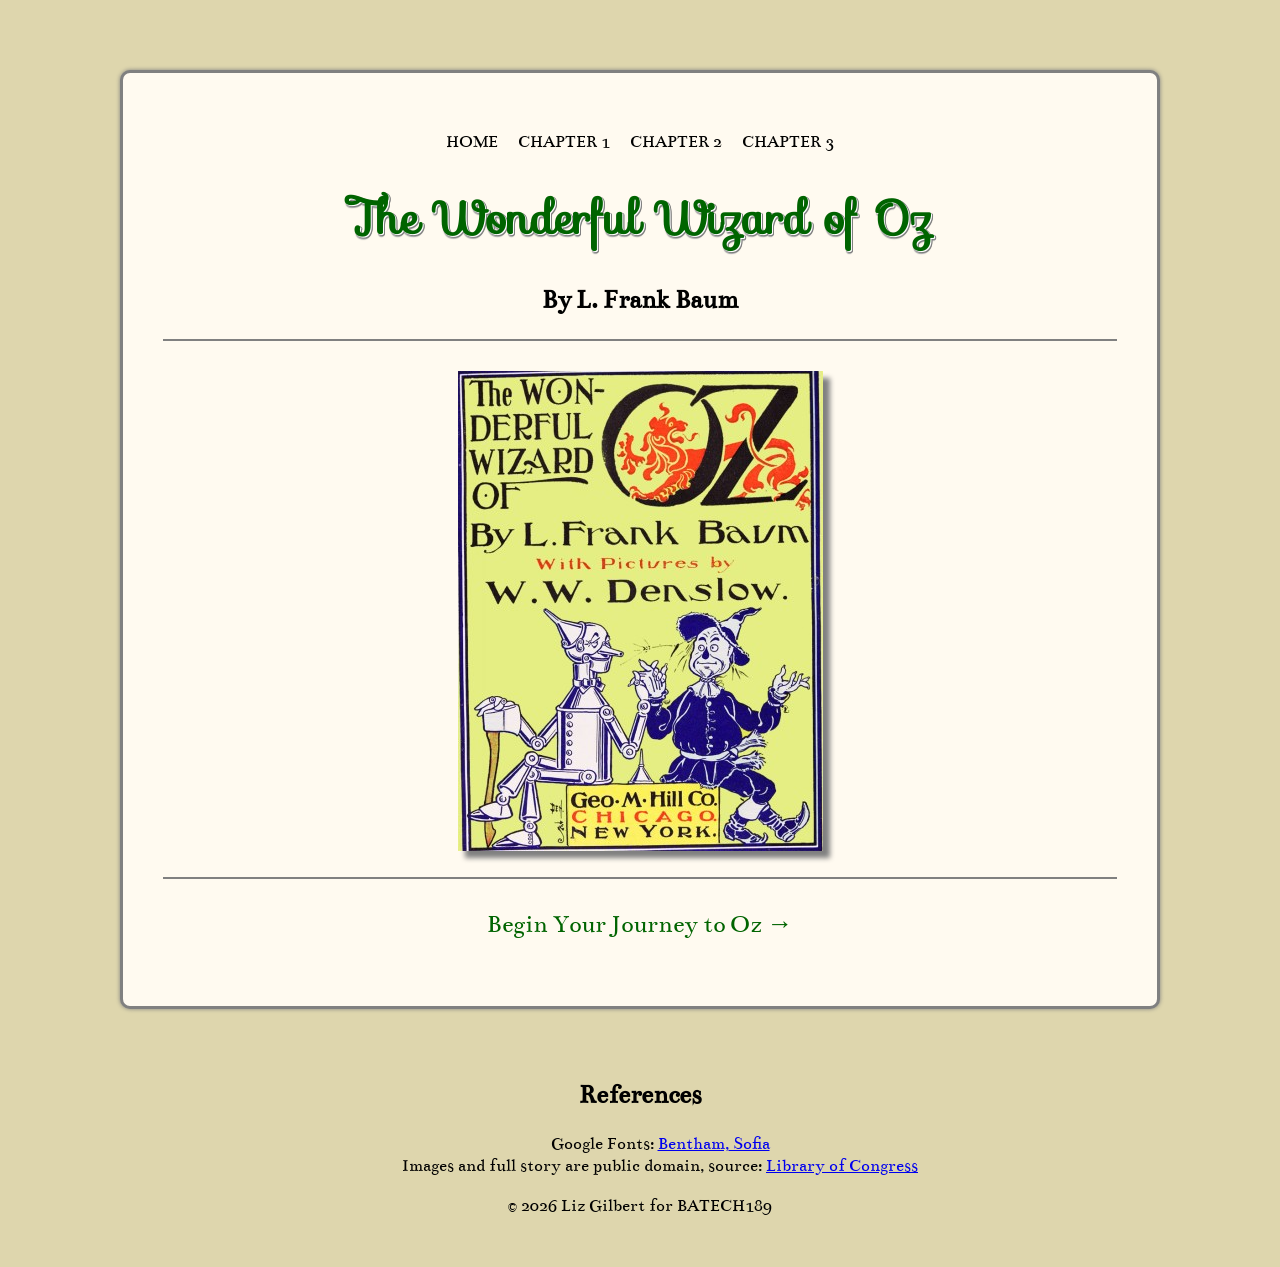
<file: index.html>
<!doctype html>
<html lang="en">
    <head>
        <meta charset="UTF-8" />
        <title>The Wonderful Wizard of Oz</title>
        <link rel="stylesheet" href="style.css" />
        <link rel="preconnect" href="https://fonts.googleapis.com" />
        <link rel="preconnect" href="https://fonts.gstatic.com" crossorigin />
        <link href="https://fonts.googleapis.com/css2?family=Sofia&display=swap" rel="stylesheet" />
        <link rel="preconnect" href="https://fonts.gstatic.com" crossorigin />
        <link href="https://fonts.googleapis.com/css2?family=Bentham&display=swap" rel="stylesheet" />
        <style>
            .image-shadow {
                box-shadow: 7px 7px 5px grey;
            }
        </style>
    </head>
    <body>
        <main>
            <header>
                <nav>
                    <ul>
                        <li><a href="index.html">HOME</a></li>
                        <li><a href="chapter1.html">CHAPTER 1</a></li>
                        <li><a href="chapter2.html">CHAPTER 2</a></li>
                        <li><a href="chapter3.html">CHAPTER 3</a></li>
                    </ul>
                </nav>
                <h1 class="font-effect-shadow-multiple">The Wonderful Wizard of Oz</h1>
                <h2>By L. Frank Baum</h2>
            </header>
            <hr>
            <img
                class="image-shadow"
                src="Wizard-of-Oz/cover1.jpg"
                alt="The Wonderful Wizard of Oz Original Book Cover" />
            <hr>
            <p class="center-text"><a href="chapter1.html">Begin Your Journey to Oz &rarr;</a></p>
        </main>
        <footer>
            <h2>References</h2>
            <ul>
                <li>
                    Google Fonts:
                    <a
                        href="https://fonts.google.com/specimen/Bentham?preview.layout=grid&categoryFilters=Feeling:%2FExpressive%2FBusiness;Serif:%2FSerif%2FModern&preview.script=Latn"
                        target="_blank">
                        Bentham,</a
                    ><a
                        href="https://fonts.google.com/specimen/Sofia?preview.layout=grid&preview.script=Latn"
                        target="_blank">
                        Sofia</a
                    >
                </li>
                <li>
                    Images and full story are public domain, source:
                    <a href="https://www.loc.gov/item/03032405/" target="_blank">Library of Congress</a>
                </li>
            </ul>
            <p class="copyright">&copy; 2026 Liz Gilbert for BATECH189</p>
        </footer>
    </body>
</html>
</file>
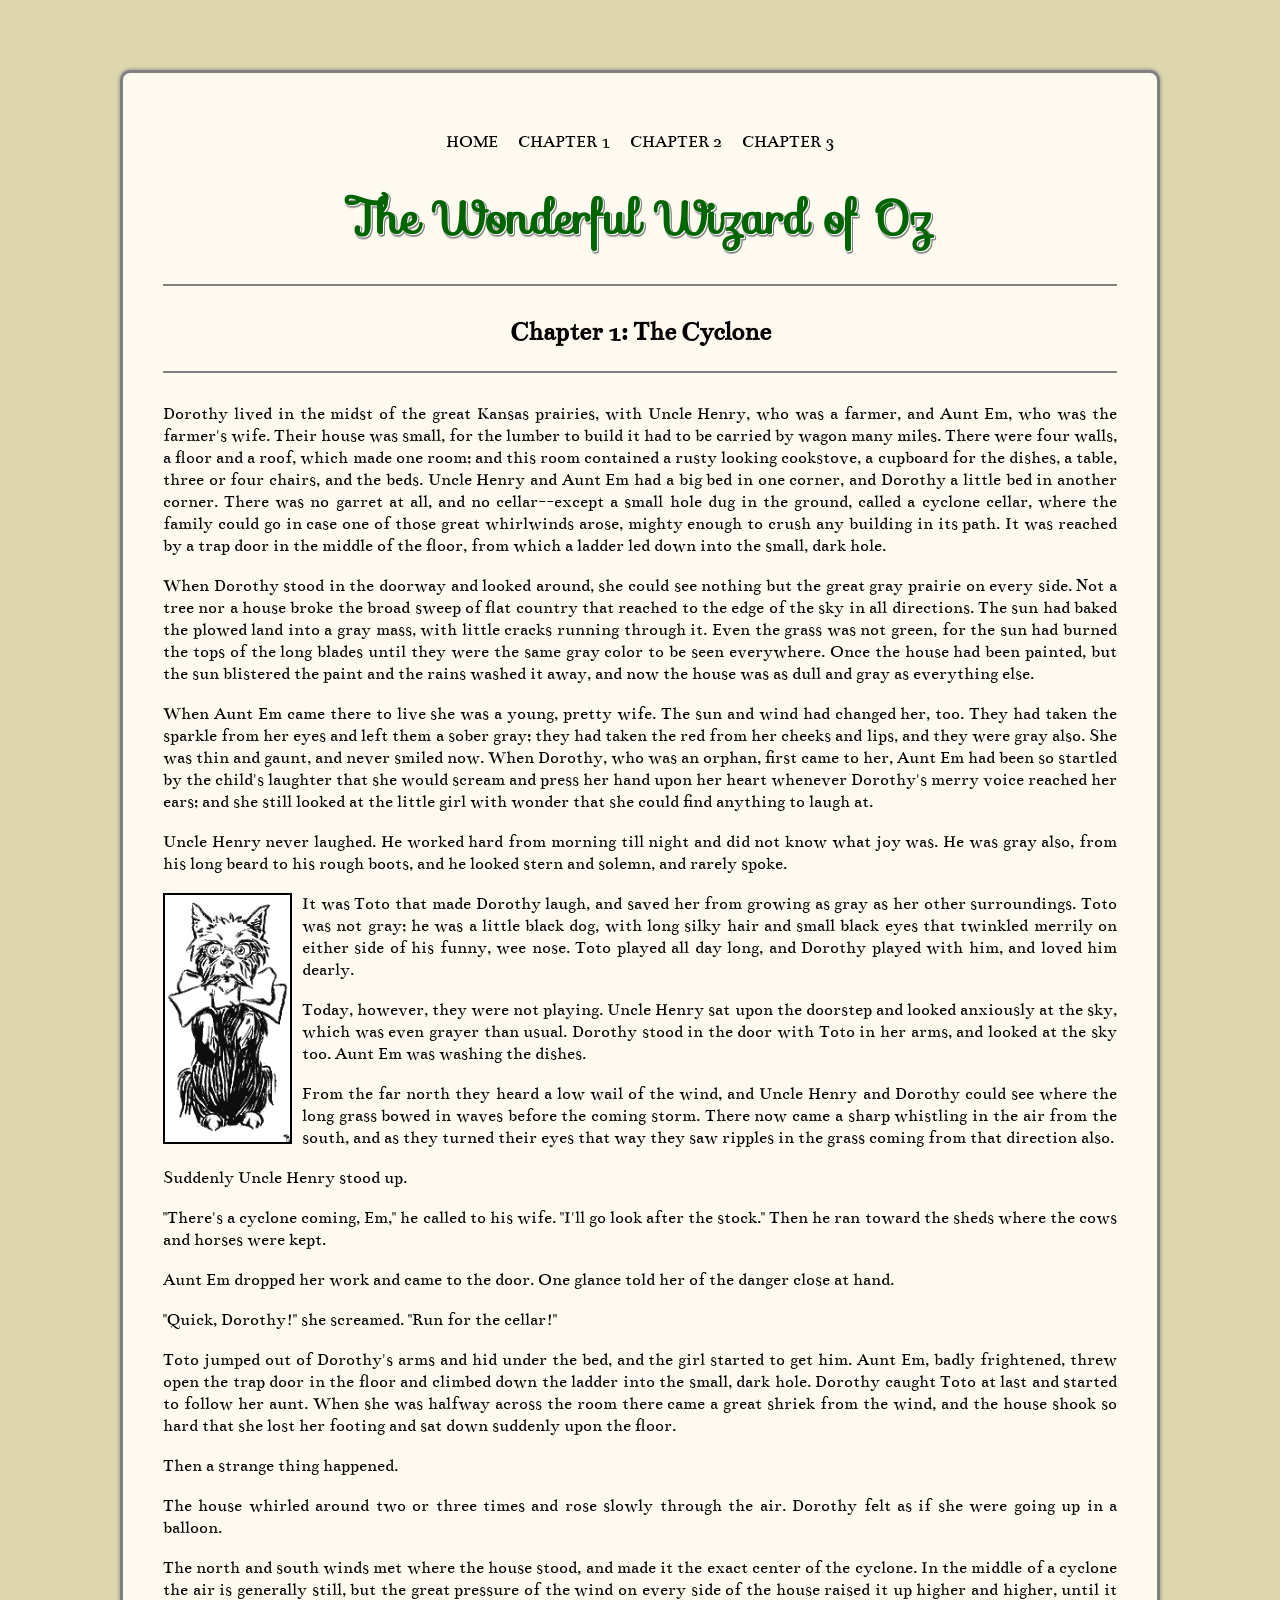
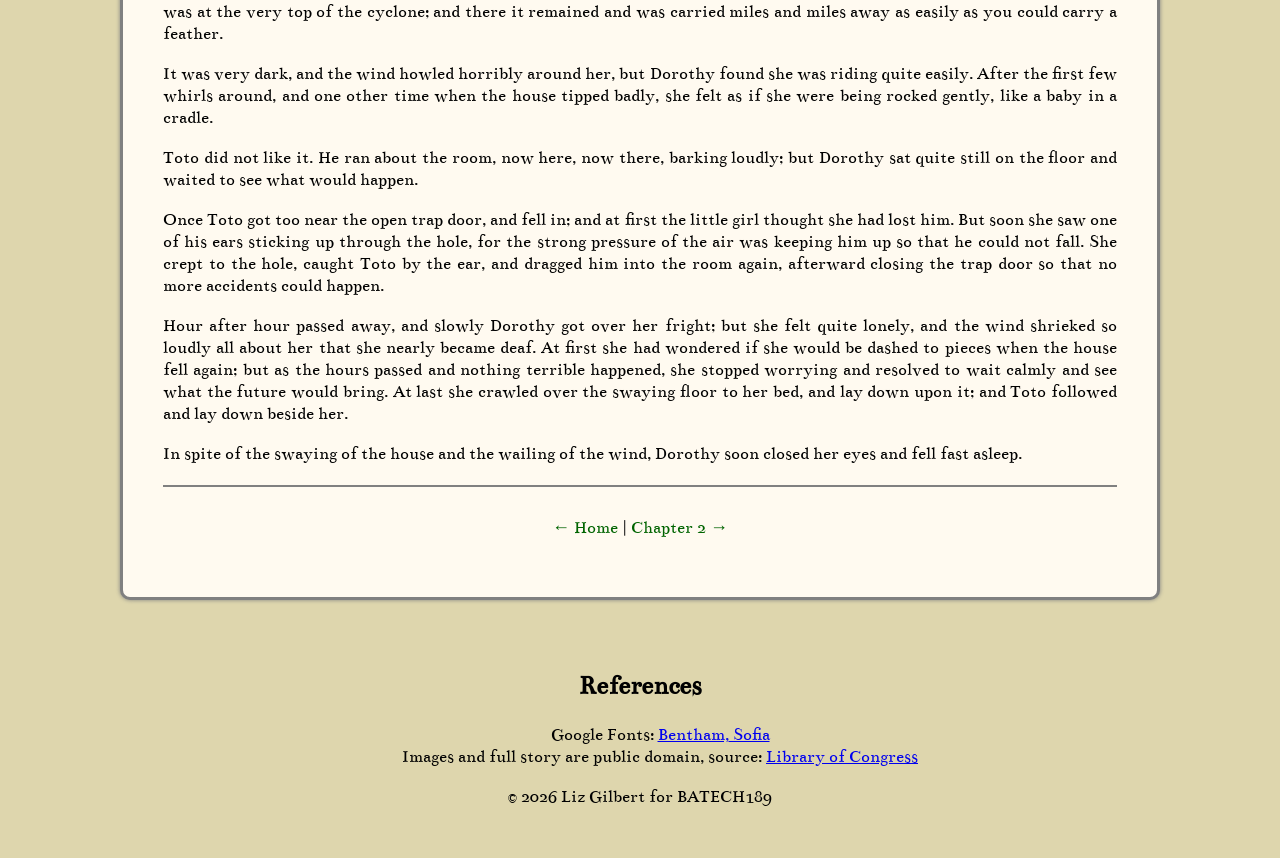
<file: chapter1.html>
<!doctype html>
<html lang="en">
  <head>
    <meta charset="UTF-8" />
    <meta name="viewport" content="width=device-width, initial-scale=1.0" />
    <title>The Cyclone</title>
    <link rel="stylesheet" href="style.css" />
    <link rel="preconnect" href="https://fonts.googleapis.com" />
    <link rel="preconnect" href="https://fonts.gstatic.com" crossorigin />
    <link href="https://fonts.googleapis.com/css2?family=Sofia&display=swap" rel="stylesheet" />
    <link rel="preconnect" href="https://fonts.gstatic.com" crossorigin />
    <link href="https://fonts.googleapis.com/css2?family=Bentham&display=swap" rel="stylesheet" />
  </head>
  <body>
    <main>
      <header>
        <nav>
          <ul>
            <li><a href="index.html">HOME</a></li>
            <li><a href="chapter1.html">CHAPTER 1</a></li>
            <li><a href="chapter2.html">CHAPTER 2</a></li>
            <li><a href="chapter3.html">CHAPTER 3</a></li>
          </ul>
        </nav>
        <h1 class="font-effect-shadow-multiple">The Wonderful Wizard of Oz</h1>
        <hr />
        <h2>Chapter 1: The Cyclone</h2>
        <hr />
      </header>
      <p>
        Dorothy lived in the midst of the great Kansas prairies, with Uncle Henry, who was a farmer, and Aunt Em, who
        was the farmer's wife. Their house was small, for the lumber to build it had to be carried by wagon many miles.
        There were four walls, a floor and a roof, which made one room; and this room contained a rusty looking
        cookstove, a cupboard for the dishes, a table, three or four chairs, and the beds. Uncle Henry and Aunt Em had a
        big bed in one corner, and Dorothy a little bed in another corner. There was no garret at all, and no
        cellar--except a small hole dug in the ground, called a cyclone cellar, where the family could go in case one of
        those great whirlwinds arose, mighty enough to crush any building in its path. It was reached by a trap door in
        the middle of the floor, from which a ladder led down into the small, dark hole.
      </p>
      <p>
        When Dorothy stood in the doorway and looked around, she could see nothing but the great gray prairie on every
        side. Not a tree nor a house broke the broad sweep of flat country that reached to the edge of the sky in all
        directions. The sun had baked the plowed land into a gray mass, with little cracks running through it. Even the
        grass was not green, for the sun had burned the tops of the long blades until they were the same gray color to
        be seen everywhere. Once the house had been painted, but the sun blistered the paint and the rains washed it
        away, and now the house was as dull and gray as everything else.
      </p>
      <p>
        When Aunt Em came there to live she was a young, pretty wife. The sun and wind had changed her, too. They had
        taken the sparkle from her eyes and left them a sober gray; they had taken the red from her cheeks and lips, and
        they were gray also. She was thin and gaunt, and never smiled now. When Dorothy, who was an orphan, first came
        to her, Aunt Em had been so startled by the child's laughter that she would scream and press her hand upon her
        heart whenever Dorothy's merry voice reached her ears; and she still looked at the little girl with wonder that
        she could find anything to laugh at.
      </p>
      <p>
        Uncle Henry never laughed. He worked hard from morning till night and did not know what joy was. He was gray
        also, from his long beard to his rough boots, and he looked stern and solemn, and rarely spoke.
      </p>
      <img class="float-left" src="Wizard-of-Oz/toto.png" alt="Toto, Dorthy's pet dog" />
      <p>
        It was Toto that made Dorothy laugh, and saved her from growing as gray as her other surroundings. Toto was not
        gray; he was a little black dog, with long silky hair and small black eyes that twinkled merrily on either side
        of his funny, wee nose. Toto played all day long, and Dorothy played with him, and loved him dearly.
      </p>
      <p>
        Today, however, they were not playing. Uncle Henry sat upon the doorstep and looked anxiously at the sky, which
        was even grayer than usual. Dorothy stood in the door with Toto in her arms, and looked at the sky too. Aunt Em
        was washing the dishes.
      </p>
      <p>
        From the far north they heard a low wail of the wind, and Uncle Henry and Dorothy could see where the long grass
        bowed in waves before the coming storm. There now came a sharp whistling in the air from the south, and as they
        turned their eyes that way they saw ripples in the grass coming from that direction also.
      </p>
      <p>Suddenly Uncle Henry stood up.</p>
      <p>
        "There's a cyclone coming, Em," he called to his wife. "I'll go look after the stock." Then he ran toward the
        sheds where the cows and horses were kept.
      </p>
      <p>Aunt Em dropped her work and came to the door. One glance told her of the danger close at hand.</p>
      <p>"Quick, Dorothy!" she screamed. "Run for the cellar!"</p>
      <p>
        Toto jumped out of Dorothy's arms and hid under the bed, and the girl started to get him. Aunt Em, badly
        frightened, threw open the trap door in the floor and climbed down the ladder into the small, dark hole. Dorothy
        caught Toto at last and started to follow her aunt. When she was halfway across the room there came a great
        shriek from the wind, and the house shook so hard that she lost her footing and sat down suddenly upon the
        floor.
      </p>
      <p>Then a strange thing happened.</p>
      <p>
        The house whirled around two or three times and rose slowly through the air. Dorothy felt as if she were going
        up in a balloon.
      </p>
      <p>
        The north and south winds met where the house stood, and made it the exact center of the cyclone. In the middle
        of a cyclone the air is generally still, but the great pressure of the wind on every side of the house raised it
        up higher and higher, until it was at the very top of the cyclone; and there it remained and was carried miles
        and miles away as easily as you could carry a feather.
      </p>
      <p>
        It was very dark, and the wind howled horribly around her, but Dorothy found she was riding quite easily. After
        the first few whirls around, and one other time when the house tipped badly, she felt as if she were being
        rocked gently, like a baby in a cradle.
      </p>
      <p>
        Toto did not like it. He ran about the room, now here, now there, barking loudly; but Dorothy sat quite still on
        the floor and waited to see what would happen.
      </p>
      <p>
        Once Toto got too near the open trap door, and fell in; and at first the little girl thought she had lost him.
        But soon she saw one of his ears sticking up through the hole, for the strong pressure of the air was keeping
        him up so that he could not fall. She crept to the hole, caught Toto by the ear, and dragged him into the room
        again, afterward closing the trap door so that no more accidents could happen.
      </p>
      <p>
        Hour after hour passed away, and slowly Dorothy got over her fright; but she felt quite lonely, and the wind
        shrieked so loudly all about her that she nearly became deaf. At first she had wondered if she would be dashed
        to pieces when the house fell again; but as the hours passed and nothing terrible happened, she stopped worrying
        and resolved to wait calmly and see what the future would bring. At last she crawled over the swaying floor to
        her bed, and lay down upon it; and Toto followed and lay down beside her.
      </p>
      <p>
        In spite of the swaying of the house and the wailing of the wind, Dorothy soon closed her eyes and fell fast
        asleep.
      </p>
      <hr />
      <p class="center"><a href="index.html">&larr; Home</a> | <a href="chapter2.html">Chapter 2 &rarr; </a></p>
    </main>
    <footer>
      <h2>References</h2>
      <ul>
        <li>
          Google Fonts:
          <a
            href="https://fonts.google.com/specimen/Bentham?preview.layout=grid&categoryFilters=Feeling:%2FExpressive%2FBusiness;Serif:%2FSerif%2FModern&preview.script=Latn"
            target="_blank">
            Bentham,</a
          ><a href="https://fonts.google.com/specimen/Sofia?preview.layout=grid&preview.script=Latn" target="_blank">
            Sofia</a
          >
        </li>
        <li>
          Images and full story are public domain, source:
          <a href="https://www.loc.gov/item/03032405/" target="_blank">Library of Congress</a>
        </li>
      </ul>
      <p class="copyright">&copy; 2026 Liz Gilbert for BATECH189</p>
    </footer>
  </body>
</html>
</file>
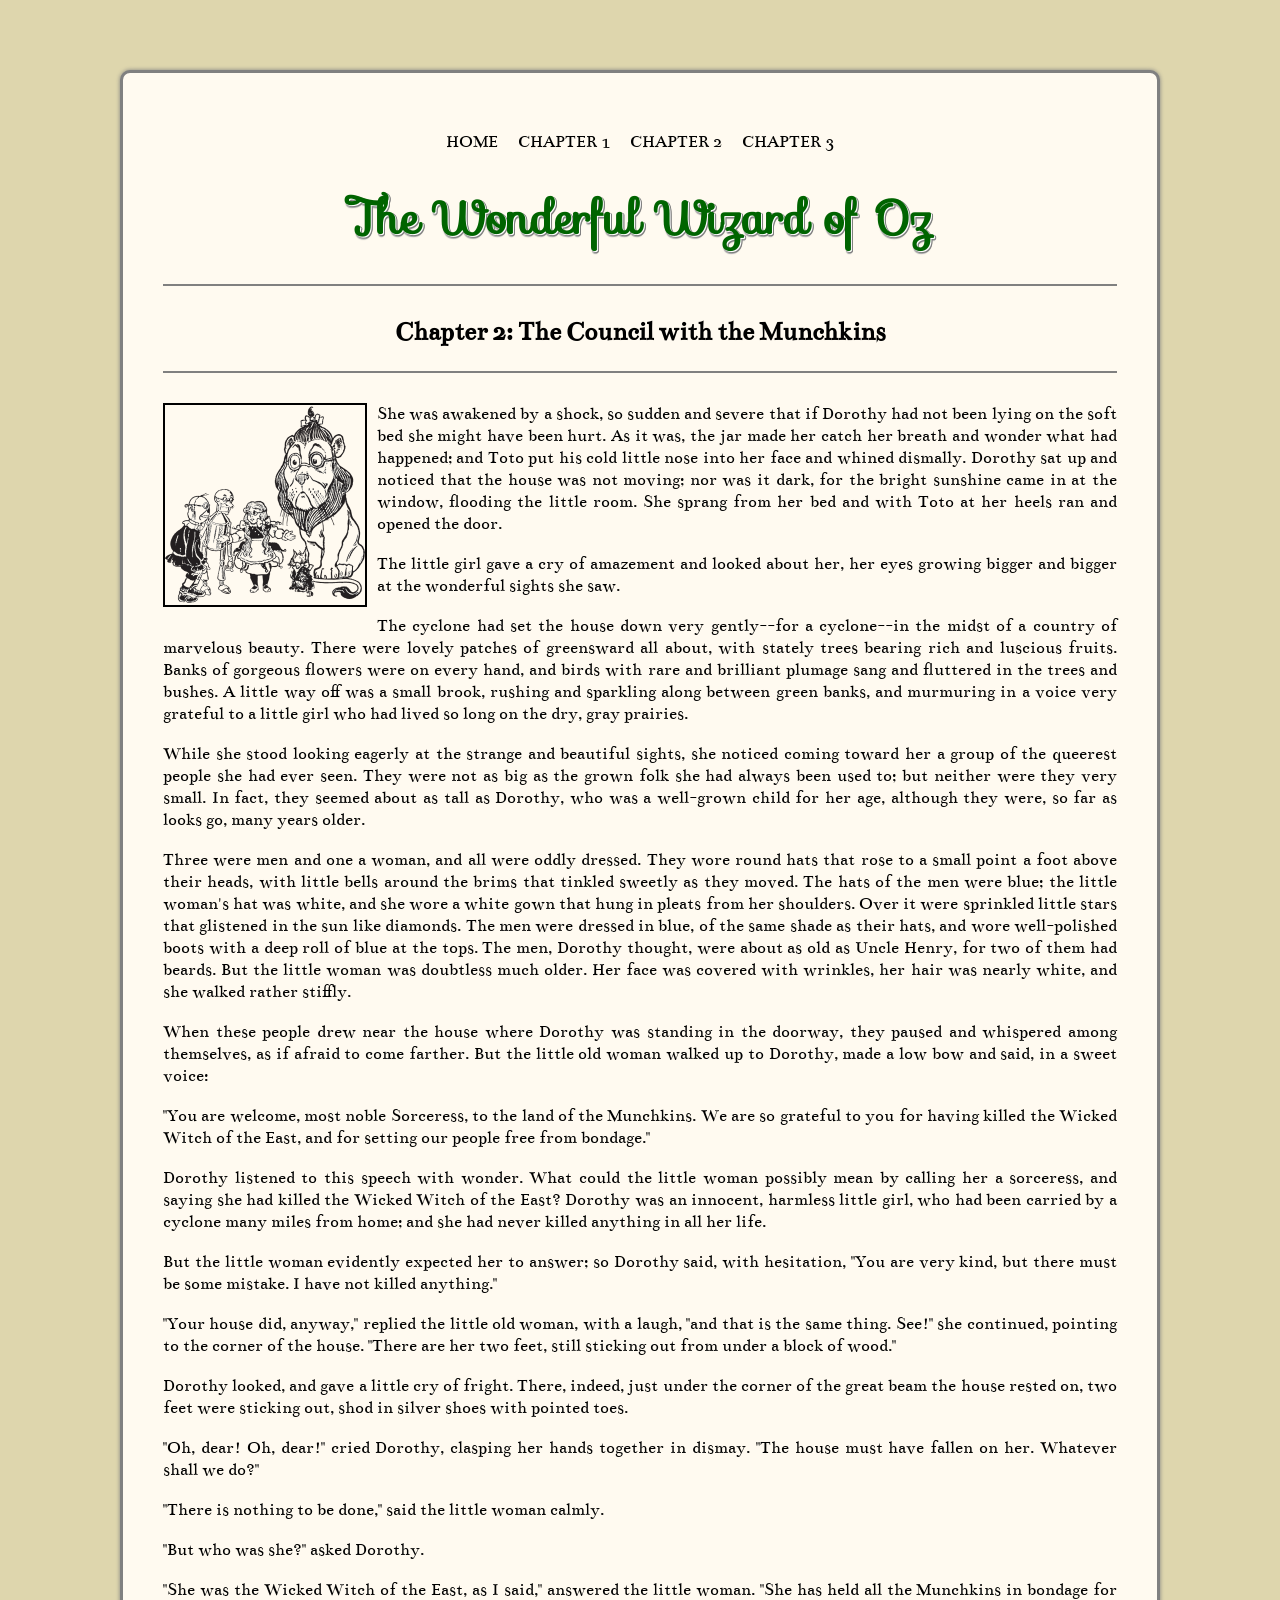
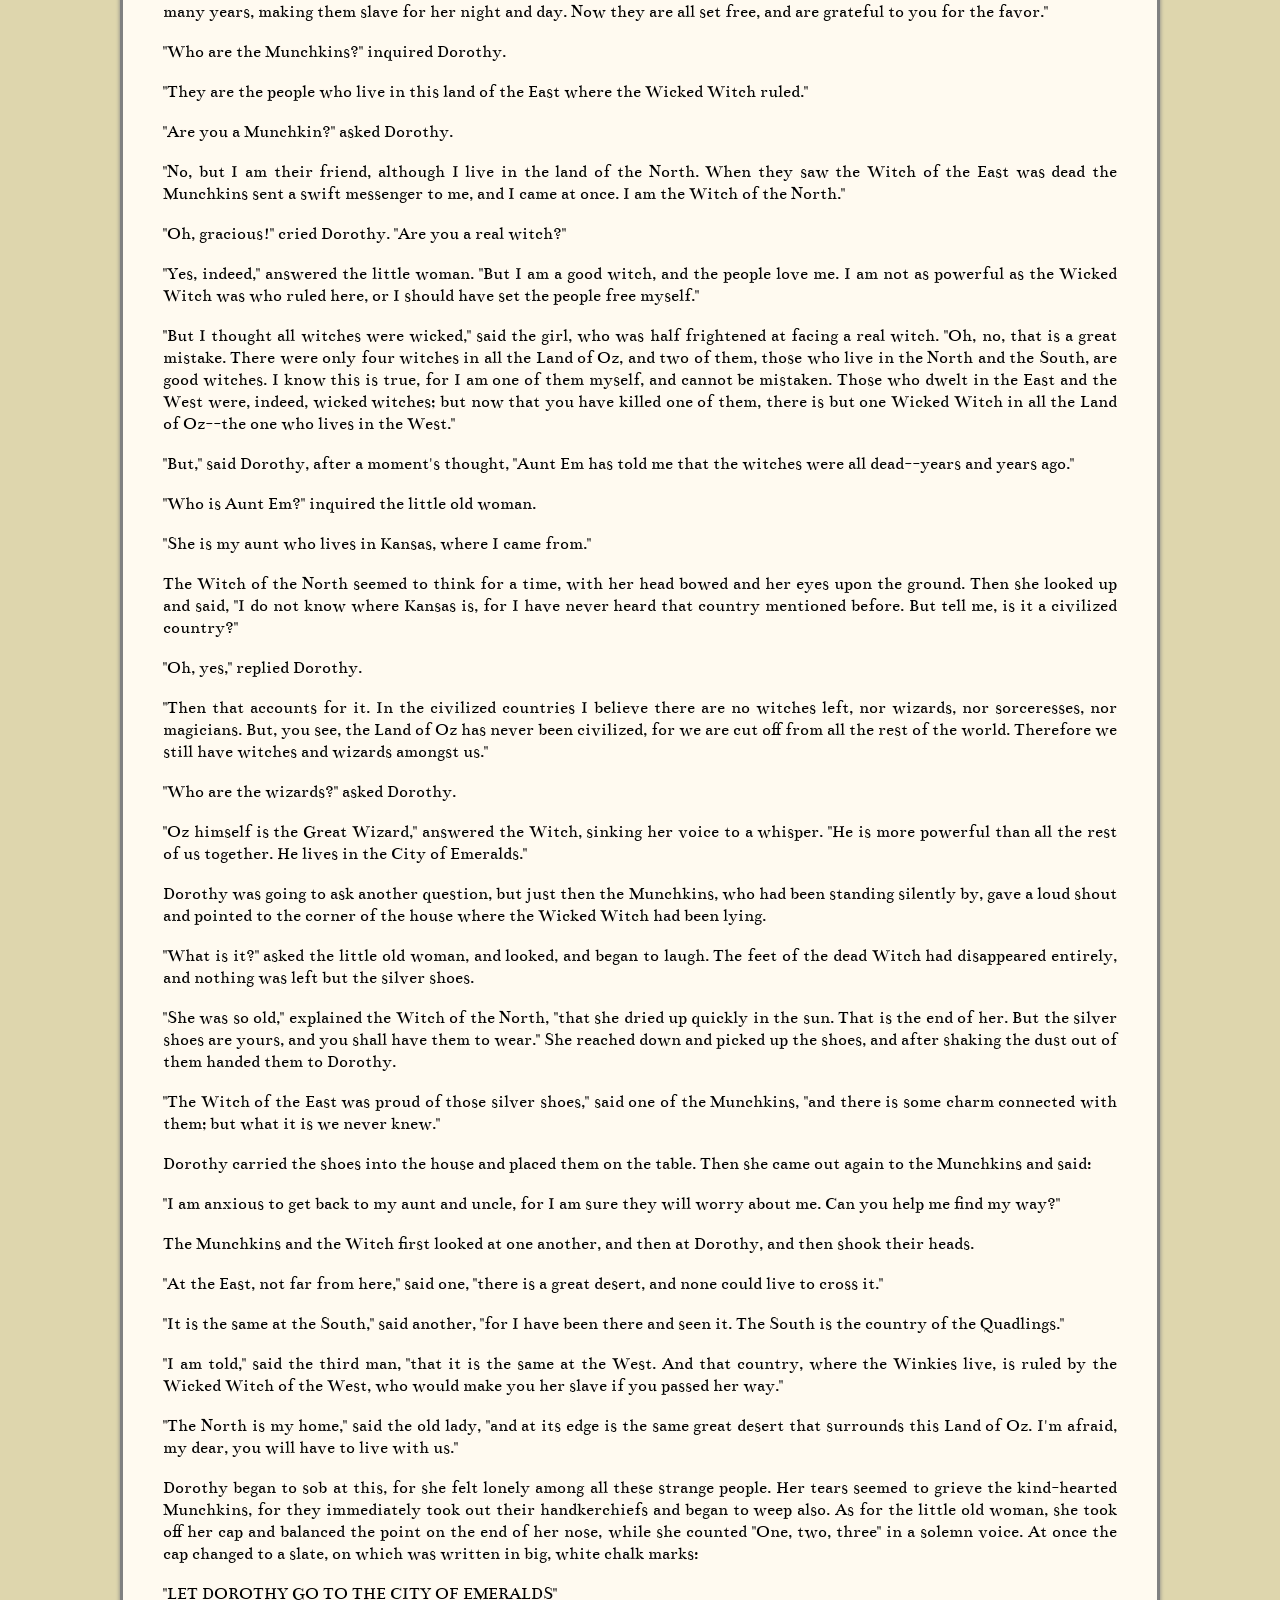
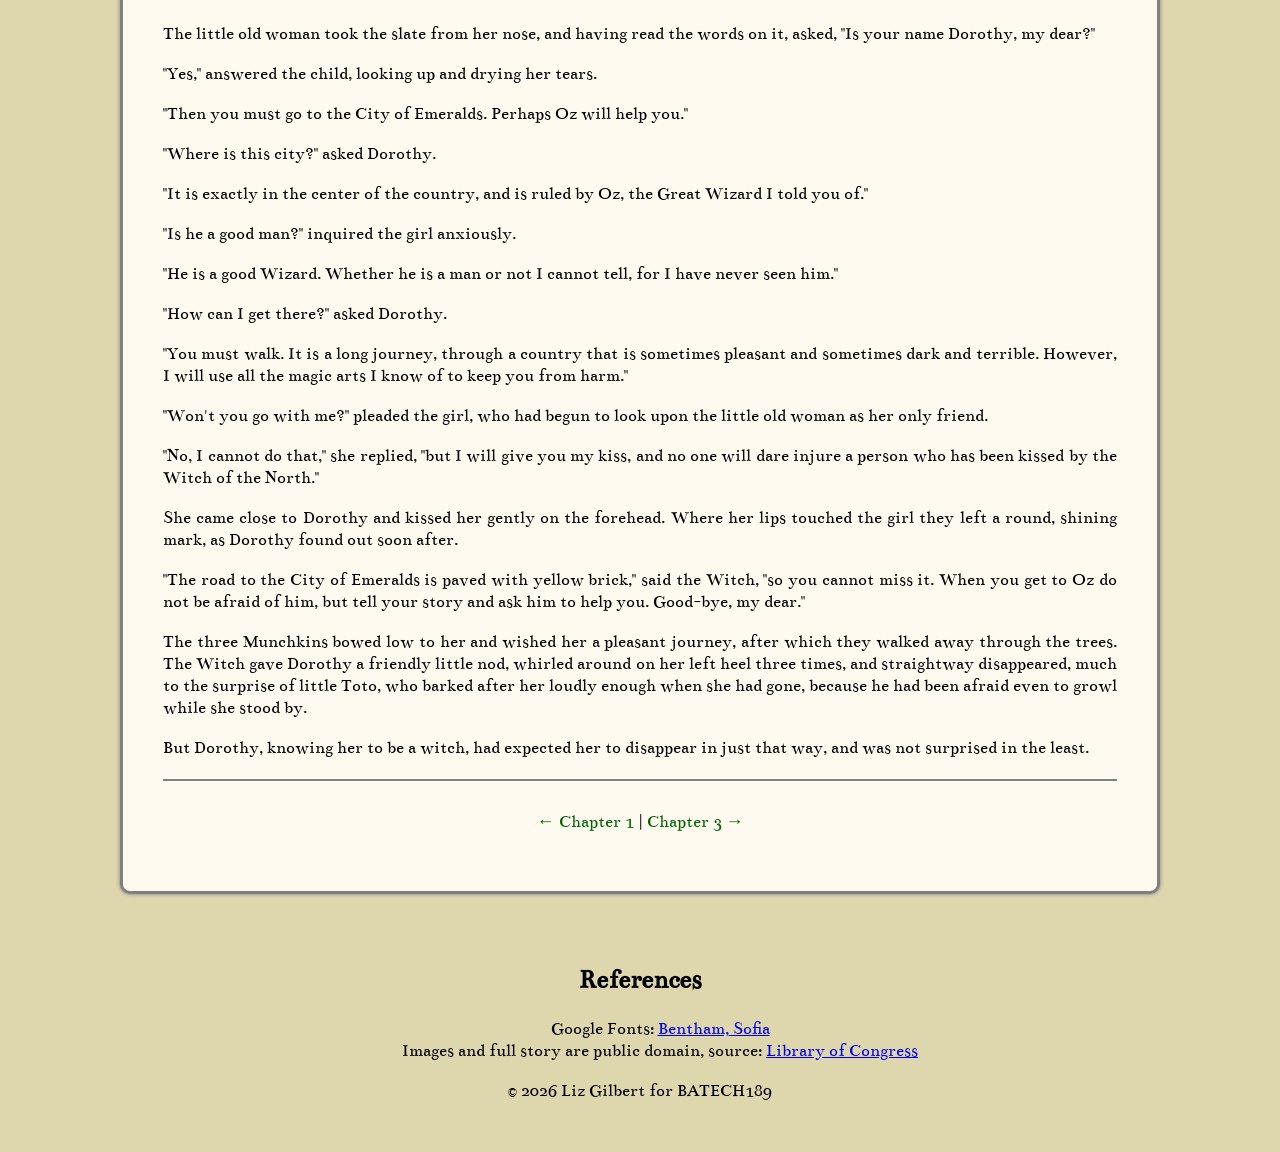
<file: chapter2.html>
<!doctype html>
<html lang="en">
  <head>
    <meta charset="UTF-8" />
    <meta name="viewport" content="width=device-width, initial-scale=1.0" />
    <title>The Council with the Munchkins</title>
    <link rel="stylesheet" href="style.css" />
    <link rel="preconnect" href="https://fonts.googleapis.com" />
    <link rel="preconnect" href="https://fonts.gstatic.com" crossorigin />
    <link href="https://fonts.googleapis.com/css2?family=Sofia&display=swap" rel="stylesheet" />
    <link rel="preconnect" href="https://fonts.gstatic.com" crossorigin />
    <link href="https://fonts.googleapis.com/css2?family=Bentham&display=swap" rel="stylesheet" />
  </head>
  <body>
    <main>
      <header>
        <nav>
          <ul>
            <li><a href="index.html">HOME</a></li>
            <li><a href="chapter1.html">CHAPTER 1</a></li>
            <li><a href="chapter2.html">CHAPTER 2</a></li>
            <li><a href="chapter3.html">CHAPTER 3</a></li>
          </ul>
        </nav>
        <h1 class="font-effect-shadow-multiple">The Wonderful Wizard of Oz</h1>
        <hr>
        <h2>Chapter 2: The Council with the Munchkins</h2>
        <hr>
      </header>
      <img
        style="width: 200px"
        class="float-left"
        src="Wizard-of-Oz/arf652_1.png"
        alt="Scarecrow, Tin-man, Dorthy, Toto, and Lion all standing together." />
      <p>
        She was awakened by a shock, so sudden and severe that if Dorothy had not been lying on the soft bed she might
        have been hurt. As it was, the jar made her catch her breath and wonder what had happened; and Toto put his cold
        little nose into her face and whined dismally. Dorothy sat up and noticed that the house was not moving; nor was
        it dark, for the bright sunshine came in at the window, flooding the little room. She sprang from her bed and
        with Toto at her heels ran and opened the door.
      </p>
      <p>
        The little girl gave a cry of amazement and looked about her, her eyes growing bigger and bigger at the
        wonderful sights she saw.
      </p>
      <p>
        The cyclone had set the house down very gently--for a cyclone--in the midst of a country of marvelous beauty.
        There were lovely patches of greensward all about, with stately trees bearing rich and luscious fruits. Banks of
        gorgeous flowers were on every hand, and birds with rare and brilliant plumage sang and fluttered in the trees
        and bushes. A little way off was a small brook, rushing and sparkling along between green banks, and murmuring
        in a voice very grateful to a little girl who had lived so long on the dry, gray prairies.
      </p>
      <p>
        While she stood looking eagerly at the strange and beautiful sights, she noticed coming toward her a group of
        the queerest people she had ever seen. They were not as big as the grown folk she had always been used to; but
        neither were they very small. In fact, they seemed about as tall as Dorothy, who was a well-grown child for her
        age, although they were, so far as looks go, many years older.
      </p>
      <p>
        Three were men and one a woman, and all were oddly dressed. They wore round hats that rose to a small point a
        foot above their heads, with little bells around the brims that tinkled sweetly as they moved. The hats of the
        men were blue; the little woman's hat was white, and she wore a white gown that hung in pleats from her
        shoulders. Over it were sprinkled little stars that glistened in the sun like diamonds. The men were dressed in
        blue, of the same shade as their hats, and wore well-polished boots with a deep roll of blue at the tops. The
        men, Dorothy thought, were about as old as Uncle Henry, for two of them had beards. But the little woman was
        doubtless much older. Her face was covered with wrinkles, her hair was nearly white, and she walked rather
        stiffly.
      </p>
      <p>
        When these people drew near the house where Dorothy was standing in the doorway, they paused and whispered among
        themselves, as if afraid to come farther. But the little old woman walked up to Dorothy, made a low bow and
        said, in a sweet voice:
      </p>
      <p>
        "You are welcome, most noble Sorceress, to the land of the Munchkins. We are so grateful to you for having
        killed the Wicked Witch of the East, and for setting our people free from bondage."
      </p>
      <p>
        Dorothy listened to this speech with wonder. What could the little woman possibly mean by calling her a
        sorceress, and saying she had killed the Wicked Witch of the East? Dorothy was an innocent, harmless little
        girl, who had been carried by a cyclone many miles from home; and she had never killed anything in all her life.
      </p>
      <p>
        But the little woman evidently expected her to answer; so Dorothy said, with hesitation, "You are very kind, but
        there must be some mistake. I have not killed anything."
      </p>
      <p>
        "Your house did, anyway," replied the little old woman, with a laugh, "and that is the same thing. See!" she
        continued, pointing to the corner of the house. "There are her two feet, still sticking out from under a block
        of wood."
      </p>
      <p>
        Dorothy looked, and gave a little cry of fright. There, indeed, just under the corner of the great beam the
        house rested on, two feet were sticking out, shod in silver shoes with pointed toes.
      </p>
      <p>
        "Oh, dear! Oh, dear!" cried Dorothy, clasping her hands together in dismay. "The house must have fallen on her.
        Whatever shall we do?"
      </p>
      <p>"There is nothing to be done," said the little woman calmly.</p>
      <p>"But who was she?" asked Dorothy.</p>
      <p>
        "She was the Wicked Witch of the East, as I said," answered the little woman. "She has held all the Munchkins in
        bondage for many years, making them slave for her night and day. Now they are all set free, and are grateful to
        you for the favor."
      </p>
      <p>"Who are the Munchkins?" inquired Dorothy.</p>
      <p>"They are the people who live in this land of the East where the Wicked Witch ruled."</p>
      <p>"Are you a Munchkin?" asked Dorothy.</p>
      <p>
        "No, but I am their friend, although I live in the land of the North. When they saw the Witch of the East was
        dead the Munchkins sent a swift messenger to me, and I came at once. I am the Witch of the North."
      </p>
      <p>"Oh, gracious!" cried Dorothy. "Are you a real witch?"</p>
      <p>
        "Yes, indeed," answered the little woman. "But I am a good witch, and the people love me. I am not as powerful
        as the Wicked Witch was who ruled here, or I should have set the people free myself."
      </p>
      <p>
        "But I thought all witches were wicked," said the girl, who was half frightened at facing a real witch. "Oh, no,
        that is a great mistake. There were only four witches in all the Land of Oz, and two of them, those who live in
        the North and the South, are good witches. I know this is true, for I am one of them myself, and cannot be
        mistaken. Those who dwelt in the East and the West were, indeed, wicked witches; but now that you have killed
        one of them, there is but one Wicked Witch in all the Land of Oz--the one who lives in the West."
      </p>
      <p>
        "But," said Dorothy, after a moment's thought, "Aunt Em has told me that the witches were all dead--years and
        years ago."
      </p>
      <p>"Who is Aunt Em?" inquired the little old woman.</p>
      <p>"She is my aunt who lives in Kansas, where I came from."</p>
      <p>
        The Witch of the North seemed to think for a time, with her head bowed and her eyes upon the ground. Then she
        looked up and said, "I do not know where Kansas is, for I have never heard that country mentioned before. But
        tell me, is it a civilized country?"
      </p>
      <p>"Oh, yes," replied Dorothy.</p>
      <p>
        "Then that accounts for it. In the civilized countries I believe there are no witches left, nor wizards, nor
        sorceresses, nor magicians. But, you see, the Land of Oz has never been civilized, for we are cut off from all
        the rest of the world. Therefore we still have witches and wizards amongst us."
      </p>
      <p>"Who are the wizards?" asked Dorothy.</p>
      <p>
        "Oz himself is the Great Wizard," answered the Witch, sinking her voice to a whisper. "He is more powerful than
        all the rest of us together. He lives in the City of Emeralds."
      </p>
      <p>
        Dorothy was going to ask another question, but just then the Munchkins, who had been standing silently by, gave
        a loud shout and pointed to the corner of the house where the Wicked Witch had been lying.
      </p>
      <p>
        "What is it?" asked the little old woman, and looked, and began to laugh. The feet of the dead Witch had
        disappeared entirely, and nothing was left but the silver shoes.
      </p>
      <p>
        "She was so old," explained the Witch of the North, "that she dried up quickly in the sun. That is the end of
        her. But the silver shoes are yours, and you shall have them to wear." She reached down and picked up the shoes,
        and after shaking the dust out of them handed them to Dorothy.
      </p>
      <p>
        "The Witch of the East was proud of those silver shoes," said one of the Munchkins, "and there is some charm
        connected with them; but what it is we never knew."
      </p>
      <p>
        Dorothy carried the shoes into the house and placed them on the table. Then she came out again to the Munchkins
        and said:
      </p>
      <p>
        "I am anxious to get back to my aunt and uncle, for I am sure they will worry about me. Can you help me find my
        way?"
      </p>
      <p>The Munchkins and the Witch first looked at one another, and then at Dorothy, and then shook their heads.</p>
      <p>"At the East, not far from here," said one, "there is a great desert, and none could live to cross it."</p>
      <p>
        "It is the same at the South," said another, "for I have been there and seen it. The South is the country of the
        Quadlings."
      </p>
      <p>
        "I am told," said the third man, "that it is the same at the West. And that country, where the Winkies live, is
        ruled by the Wicked Witch of the West, who would make you her slave if you passed her way."
      </p>
      <p>
        "The North is my home," said the old lady, "and at its edge is the same great desert that surrounds this Land of
        Oz. I'm afraid, my dear, you will have to live with us."
      </p>
      <p>
        Dorothy began to sob at this, for she felt lonely among all these strange people. Her tears seemed to grieve the
        kind-hearted Munchkins, for they immediately took out their handkerchiefs and began to weep also. As for the
        little old woman, she took off her cap and balanced the point on the end of her nose, while she counted "One,
        two, three" in a solemn voice. At once the cap changed to a slate, on which was written in big, white chalk
        marks:
      </p>
      <p>"LET DOROTHY GO TO THE CITY OF EMERALDS"</p>
      <p>
        The little old woman took the slate from her nose, and having read the words on it, asked, "Is your name
        Dorothy, my dear?"
      </p>
      <p>"Yes," answered the child, looking up and drying her tears.</p>
      <p>"Then you must go to the City of Emeralds. Perhaps Oz will help you."</p>
      <p>"Where is this city?" asked Dorothy.</p>
      <p>"It is exactly in the center of the country, and is ruled by Oz, the Great Wizard I told you of."</p>
      <p>"Is he a good man?" inquired the girl anxiously.</p>
      <p>"He is a good Wizard. Whether he is a man or not I cannot tell, for I have never seen him."</p>
      <p>"How can I get there?" asked Dorothy.</p>
      <p>
        "You must walk. It is a long journey, through a country that is sometimes pleasant and sometimes dark and
        terrible. However, I will use all the magic arts I know of to keep you from harm."
      </p>
      <p>
        "Won't you go with me?" pleaded the girl, who had begun to look upon the little old woman as her only friend.
      </p>
      <p>
        "No, I cannot do that," she replied, "but I will give you my kiss, and no one will dare injure a person who has
        been kissed by the Witch of the North."
      </p>
      <p>
        She came close to Dorothy and kissed her gently on the forehead. Where her lips touched the girl they left a
        round, shining mark, as Dorothy found out soon after.
      </p>
      <p>
        "The road to the City of Emeralds is paved with yellow brick," said the Witch, "so you cannot miss it. When you
        get to Oz do not be afraid of him, but tell your story and ask him to help you. Good-bye, my dear."
      </p>
      <p>
        The three Munchkins bowed low to her and wished her a pleasant journey, after which they walked away through the
        trees. The Witch gave Dorothy a friendly little nod, whirled around on her left heel three times, and
        straightway disappeared, much to the surprise of little Toto, who barked after her loudly enough when she had
        gone, because he had been afraid even to growl while she stood by.
      </p>
      <p>
        But Dorothy, knowing her to be a witch, had expected her to disappear in just that way, and was not surprised in
        the least.
      </p>
      <hr>
      <p class="center"><a href="chapter1.html">&larr; Chapter 1</a> | <a href="chapter3.html">Chapter 3 &rarr; </a></p>
    </main>
    <footer>
      <h2>References</h2>
      <ul>
        <li>
          Google Fonts:
          <a
            href="https://fonts.google.com/specimen/Bentham?preview.layout=grid&categoryFilters=Feeling:%2FExpressive%2FBusiness;Serif:%2FSerif%2FModern&preview.script=Latn"
            target="_blank">
            Bentham,</a
          ><a href="https://fonts.google.com/specimen/Sofia?preview.layout=grid&preview.script=Latn" target="_blank">
            Sofia</a
          >
        </li>
        <li>
          Images and full story are public domain, source:
          <a href="https://www.loc.gov/item/03032405/" target="_blank">Library of Congress</a>
        </li>
      </ul>
      <p class="copyright">&copy; 2026 Liz Gilbert for BATECH189</p>
    </footer>
  </body>
</html>
</file>
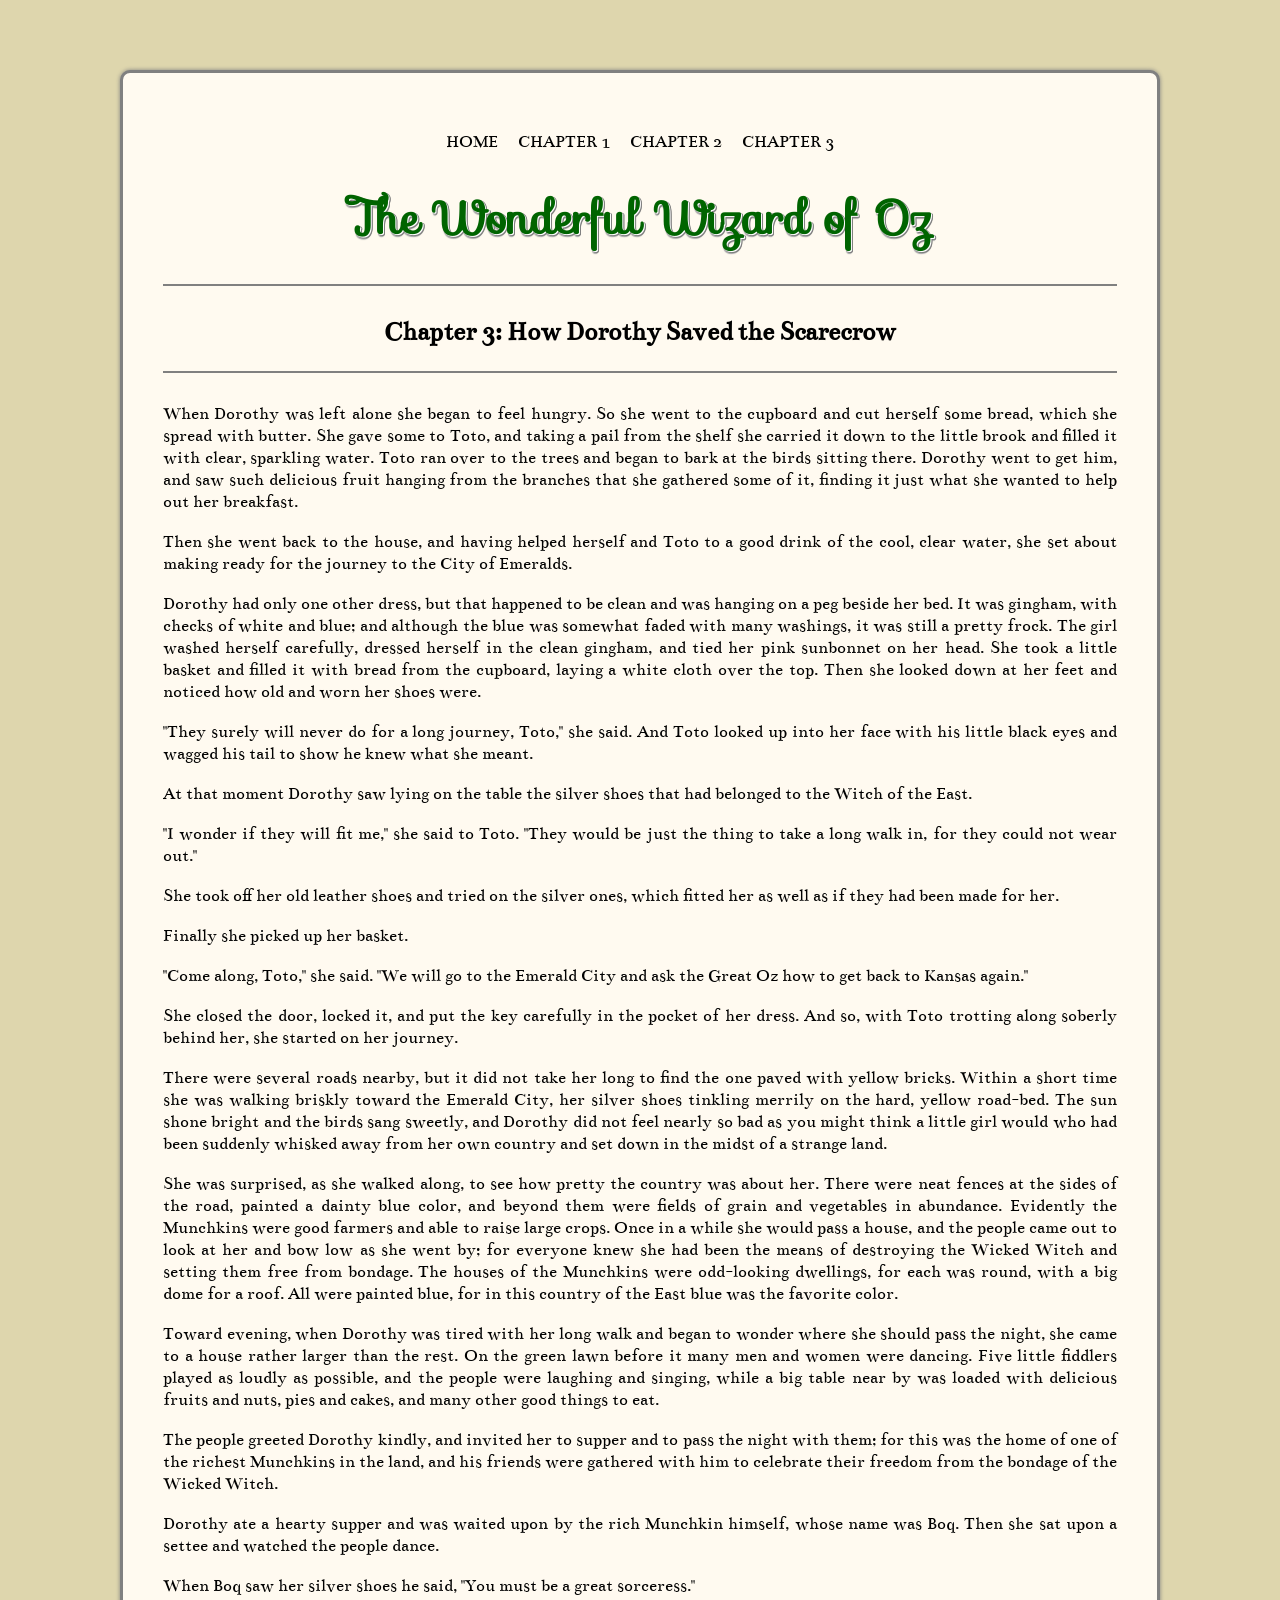
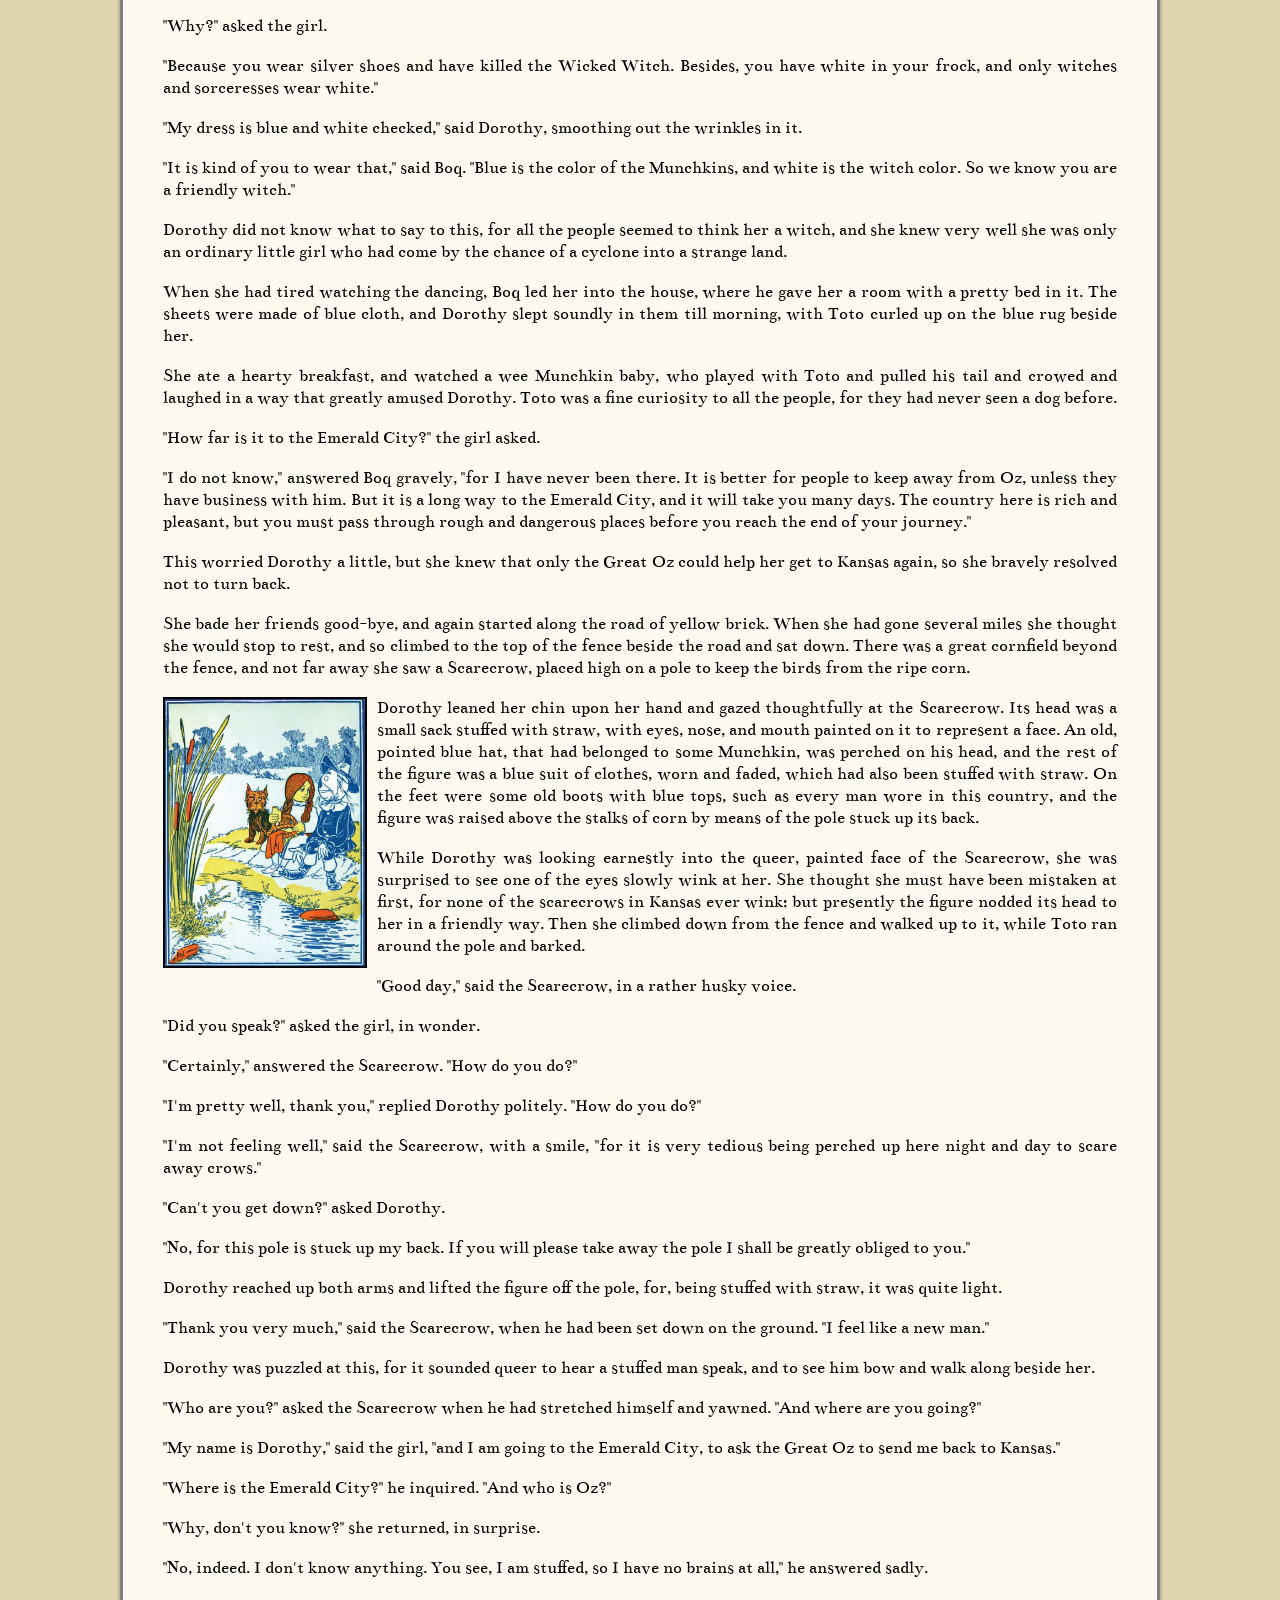
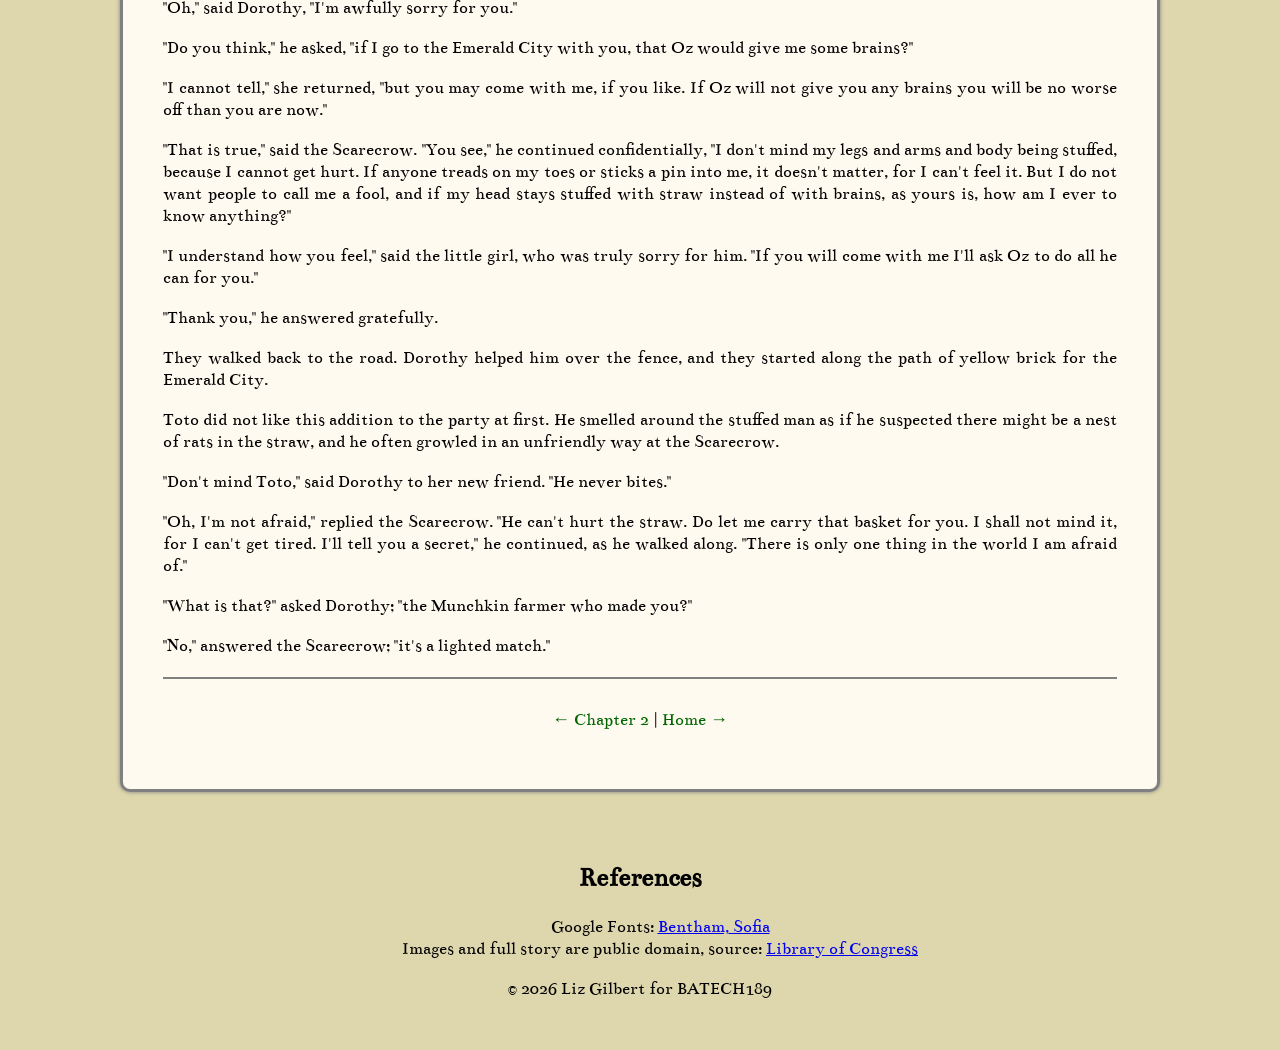
<file: chapter3.html>
<!doctype html>
<html lang="en">
  <head>
    <meta charset="UTF-8" />
    <meta name="viewport" content="width=device-width, initial-scale=1.0" />
    <title>How Dorothy Saved the Scarecrow</title>
    <link rel="stylesheet" href="style.css" />
    <link rel="preconnect" href="https://fonts.googleapis.com" />
    <link rel="preconnect" href="https://fonts.gstatic.com" crossorigin />
    <link href="https://fonts.googleapis.com/css2?family=Sofia&display=swap" rel="stylesheet" />
    <link rel="preconnect" href="https://fonts.gstatic.com" crossorigin />
    <link href="https://fonts.googleapis.com/css2?family=Bentham&display=swap" rel="stylesheet" />
  </head>
  <body>
    <main>
      <header>
        <nav>
          <ul>
            <li><a href="index.html">HOME</a></li>
            <li><a href="chapter1.html">CHAPTER 1</a></li>
            <li><a href="chapter2.html">CHAPTER 2</a></li>
            <li><a href="chapter3.html">CHAPTER 3</a></li>
          </ul>
        </nav>
        <h1 class="font-effect-shadow-multiple">The Wonderful Wizard of Oz</h1>
        <hr>
        <h2>Chapter 3: How Dorothy Saved the Scarecrow</h2>
        <hr>
      </header>
    
      <p>
        When Dorothy was left alone she began to feel hungry. So she went to the cupboard and cut herself some bread,
        which she spread with butter. She gave some to Toto, and taking a pail from the shelf she carried it down to the
        little brook and filled it with clear, sparkling water. Toto ran over to the trees and began to bark at the
        birds sitting there. Dorothy went to get him, and saw such delicious fruit hanging from the branches that she
        gathered some of it, finding it just what she wanted to help out her breakfast.
      </p>
      <p>
        Then she went back to the house, and having helped herself and Toto to a good drink of the cool, clear water,
        she set about making ready for the journey to the City of Emeralds.
      </p>
      <p>
        Dorothy had only one other dress, but that happened to be clean and was hanging on a peg beside her bed. It was
        gingham, with checks of white and blue; and although the blue was somewhat faded with many washings, it was
        still a pretty frock. The girl washed herself carefully, dressed herself in the clean gingham, and tied her pink
        sunbonnet on her head. She took a little basket and filled it with bread from the cupboard, laying a white cloth
        over the top. Then she looked down at her feet and noticed how old and worn her shoes were.
      </p>
      <p>
        "They surely will never do for a long journey, Toto," she said. And Toto looked up into her face with his little
        black eyes and wagged his tail to show he knew what she meant.
      </p>
      <p>At that moment Dorothy saw lying on the table the silver shoes that had belonged to the Witch of the East.</p>
      <p>
        "I wonder if they will fit me," she said to Toto. "They would be just the thing to take a long walk in, for they
        could not wear out."
      </p>
      <p>
        She took off her old leather shoes and tried on the silver ones, which fitted her as well as if they had been
        made for her.
      </p>
      <p>Finally she picked up her basket.</p>
      <p>
        "Come along, Toto," she said. "We will go to the Emerald City and ask the Great Oz how to get back to Kansas
        again."
      </p>
      <p>
        She closed the door, locked it, and put the key carefully in the pocket of her dress. And so, with Toto trotting
        along soberly behind her, she started on her journey.
      </p>
      <p>
        There were several roads nearby, but it did not take her long to find the one paved with yellow bricks. Within a
        short time she was walking briskly toward the Emerald City, her silver shoes tinkling merrily on the hard,
        yellow road-bed. The sun shone bright and the birds sang sweetly, and Dorothy did not feel nearly so bad as you
        might think a little girl would who had been suddenly whisked away from her own country and set down in the
        midst of a strange land.
      </p>
      <p>
        She was surprised, as she walked along, to see how pretty the country was about her. There were neat fences at
        the sides of the road, painted a dainty blue color, and beyond them were fields of grain and vegetables in
        abundance. Evidently the Munchkins were good farmers and able to raise large crops. Once in a while she would
        pass a house, and the people came out to look at her and bow low as she went by; for everyone knew she had been
        the means of destroying the Wicked Witch and setting them free from bondage. The houses of the Munchkins were
        odd-looking dwellings, for each was round, with a big dome for a roof. All were painted blue, for in this
        country of the East blue was the favorite color.
      </p>
      <p>
        Toward evening, when Dorothy was tired with her long walk and began to wonder where she should pass the night,
        she came to a house rather larger than the rest. On the green lawn before it many men and women were dancing.
        Five little fiddlers played as loudly as possible, and the people were laughing and singing, while a big table
        near by was loaded with delicious fruits and nuts, pies and cakes, and many other good things to eat.
      </p>
      <p>
        The people greeted Dorothy kindly, and invited her to supper and to pass the night with them; for this was the
        home of one of the richest Munchkins in the land, and his friends were gathered with him to celebrate their
        freedom from the bondage of the Wicked Witch.
      </p>
      <p>
        Dorothy ate a hearty supper and was waited upon by the rich Munchkin himself, whose name was Boq. Then she sat
        upon a settee and watched the people dance.
      </p>
      <p>When Boq saw her silver shoes he said, "You must be a great sorceress."</p>
      <p>"Why?" asked the girl.</p>
      <p>
        "Because you wear silver shoes and have killed the Wicked Witch. Besides, you have white in your frock, and only
        witches and sorceresses wear white."
      </p>
      <p>"My dress is blue and white checked," said Dorothy, smoothing out the wrinkles in it.</p>
      <p>
        "It is kind of you to wear that," said Boq. "Blue is the color of the Munchkins, and white is the witch color.
        So we know you are a friendly witch."
      </p>
      <p>
        Dorothy did not know what to say to this, for all the people seemed to think her a witch, and she knew very well
        she was only an ordinary little girl who had come by the chance of a cyclone into a strange land.
      </p>
      <p>
        When she had tired watching the dancing, Boq led her into the house, where he gave her a room with a pretty bed
        in it. The sheets were made of blue cloth, and Dorothy slept soundly in them till morning, with Toto curled up
        on the blue rug beside her.
      </p>
      <p>
        She ate a hearty breakfast, and watched a wee Munchkin baby, who played with Toto and pulled his tail and crowed
        and laughed in a way that greatly amused Dorothy. Toto was a fine curiosity to all the people, for they had
        never seen a dog before.
      </p>
      <p>"How far is it to the Emerald City?" the girl asked.</p>
      <p>
        "I do not know," answered Boq gravely, "for I have never been there. It is better for people to keep away from
        Oz, unless they have business with him. But it is a long way to the Emerald City, and it will take you many
        days. The country here is rich and pleasant, but you must pass through rough and dangerous places before you
        reach the end of your journey."
      </p>
      <p>
        This worried Dorothy a little, but she knew that only the Great Oz could help her get to Kansas again, so she
        bravely resolved not to turn back.
      </p>
      <p>
        She bade her friends good-bye, and again started along the road of yellow brick. When she had gone several miles
        she thought she would stop to rest, and so climbed to the top of the fence beside the road and sat down. There
        was a great cornfield beyond the fence, and not far away she saw a Scarecrow, placed high on a pole to keep the
        birds from the ripe corn.
      </p>
      <img
        style="width: 200px"
        class="float-left"
        src="Wizard-of-Oz/ww-denslow-illustration-2.jpg"
        alt="Dorthy, Toto, and the Scarecrow sitting on a deck over the lake." />
      <p>
        Dorothy leaned her chin upon her hand and gazed thoughtfully at the Scarecrow. Its head was a small sack stuffed
        with straw, with eyes, nose, and mouth painted on it to represent a face. An old, pointed blue hat, that had
        belonged to some Munchkin, was perched on his head, and the rest of the figure was a blue suit of clothes, worn
        and faded, which had also been stuffed with straw. On the feet were some old boots with blue tops, such as every
        man wore in this country, and the figure was raised above the stalks of corn by means of the pole stuck up its
        back.
      </p>

      <p>
        While Dorothy was looking earnestly into the queer, painted face of the Scarecrow, she was surprised to see one
        of the eyes slowly wink at her. She thought she must have been mistaken at first, for none of the scarecrows in
        Kansas ever wink; but presently the figure nodded its head to her in a friendly way. Then she climbed down from
        the fence and walked up to it, while Toto ran around the pole and barked.
      </p>
      <p>"Good day," said the Scarecrow, in a rather husky voice.</p>
      <p>"Did you speak?" asked the girl, in wonder.</p>
      <p>"Certainly," answered the Scarecrow. "How do you do?"</p>
      <p>"I'm pretty well, thank you," replied Dorothy politely. "How do you do?"</p>
      <p>
        "I'm not feeling well," said the Scarecrow, with a smile, "for it is very tedious being perched up here night
        and day to scare away crows."
      </p>
      <p>"Can't you get down?" asked Dorothy.</p>
      <p>
        "No, for this pole is stuck up my back. If you will please take away the pole I shall be greatly obliged to
        you."
      </p>
      <p>
        Dorothy reached up both arms and lifted the figure off the pole, for, being stuffed with straw, it was quite
        light.
      </p>
      <p>
        "Thank you very much," said the Scarecrow, when he had been set down on the ground. "I feel like a new man."
      </p>
      <p>
        Dorothy was puzzled at this, for it sounded queer to hear a stuffed man speak, and to see him bow and walk along
        beside her.
      </p>
      <p>"Who are you?" asked the Scarecrow when he had stretched himself and yawned. "And where are you going?"</p>
      <p>
        "My name is Dorothy," said the girl, "and I am going to the Emerald City, to ask the Great Oz to send me back to
        Kansas."
      </p>
      <p>"Where is the Emerald City?" he inquired. "And who is Oz?"</p>
      <p>"Why, don't you know?" she returned, in surprise.</p>
      <p>"No, indeed. I don't know anything. You see, I am stuffed, so I have no brains at all," he answered sadly.</p>
      <p>"Oh," said Dorothy, "I'm awfully sorry for you."</p>
      <p>"Do you think," he asked, "if I go to the Emerald City with you, that Oz would give me some brains?"</p>
      <p>
        "I cannot tell," she returned, "but you may come with me, if you like. If Oz will not give you any brains you
        will be no worse off than you are now."
      </p>
      <p>
        "That is true," said the Scarecrow. "You see," he continued confidentially, "I don't mind my legs and arms and
        body being stuffed, because I cannot get hurt. If anyone treads on my toes or sticks a pin into me, it doesn't
        matter, for I can't feel it. But I do not want people to call me a fool, and if my head stays stuffed with straw
        instead of with brains, as yours is, how am I ever to know anything?"
      </p>
      <p>
        "I understand how you feel," said the little girl, who was truly sorry for him. "If you will come with me I'll
        ask Oz to do all he can for you."
      </p>
      <p>"Thank you," he answered gratefully.</p>
      <p>
        They walked back to the road. Dorothy helped him over the fence, and they started along the path of yellow brick
        for the Emerald City.
      </p>
      <p>
        Toto did not like this addition to the party at first. He smelled around the stuffed man as if he suspected
        there might be a nest of rats in the straw, and he often growled in an unfriendly way at the Scarecrow.
      </p>
      <p>"Don't mind Toto," said Dorothy to her new friend. "He never bites."</p>
      <p>
        "Oh, I'm not afraid," replied the Scarecrow. "He can't hurt the straw. Do let me carry that basket for you. I
        shall not mind it, for I can't get tired. I'll tell you a secret," he continued, as he walked along. "There is
        only one thing in the world I am afraid of."
      </p>
      <p>"What is that?" asked Dorothy; "the Munchkin farmer who made you?"</p>
      <p>"No," answered the Scarecrow; "it's a lighted match."</p>
      <hr>
      <p class="center"><a href="chapter2.html">&larr; Chapter 2</a> | <a href="index.html">Home &rarr; </a></p>
    </main>
    <footer>
      <h2>References</h2>
      <ul>
        <li>
          Google Fonts:
          <a
            href="https://fonts.google.com/specimen/Bentham?preview.layout=grid&categoryFilters=Feeling:%2FExpressive%2FBusiness;Serif:%2FSerif%2FModern&preview.script=Latn"
            target="_blank">
            Bentham,</a
          ><a href="https://fonts.google.com/specimen/Sofia?preview.layout=grid&preview.script=Latn" target="_blank">
            Sofia</a
          >
        </li>
        <li>
          Images and full story are public domain, source:
          <a href="https://www.loc.gov/item/03032405/" target="_blank">Library of Congress</a>
        </li>
      </ul>
      <p class="copyright">&copy; 2026 Liz Gilbert for BATECH189</p>
    </footer>
  </body>
</html>
</file>
<file: style.css>
body {
    background-color: #DED6AD;
    text-align: center;
    margin: 50px;
    font-family: "Bentham", serif;
    font-size: large;
}
.bentham-regular {
  font-family: "Bentham", serif;
  font-weight: 400;
  font-style: normal;
}
h1 {
    font-family: "sofia", sans-serif;
    font-size: 45px;
    color: darkgreen;
    text-shadow:
        1px 1px 0 white,
        2px 1px 0 grey,
        2px 2px 0 grey,
        1px 3px 1px darkgrey;
}
hr {
    border: none;
    height: 2px;
    background-color: grey;
    margin-top: 20px;
    margin-bottom: 30px;
}
p {
    text-align: justify
}
p a{
    color: darkgreen;
    text-decoration: none;
}
p a:hover{
    text-decoration: underline;
}
.center-text {
    text-align: center;
    font-size: 26px;
    text-decoration: none;
}
.center {
    text-align: center;
}
main {
    margin: 70px;
    padding: 40px;
    background-color: floralwhite;
    border: 3px solid grey;
    border-radius: 10px;
    box-shadow: 0 0 4px grey;
}
nav ul {
    display: flex;
    list-style: none;
    gap: 20px;
    padding: 0;
    justify-content: center;
}
nav ul li a{
    text-decoration: none;
    color: black;
}
nav ul li a:hover {
    text-decoration: underline;
}
.float-left {
    float: left;
    margin: 0 10px 10px 0;
    width: 125px;
    border: 2px solid black;
}
.copyright{
    text-align: center;
}
ul li {
    text-align: center;
    list-style: none;
}
h3 {
    text-align: center;
}
</file>
